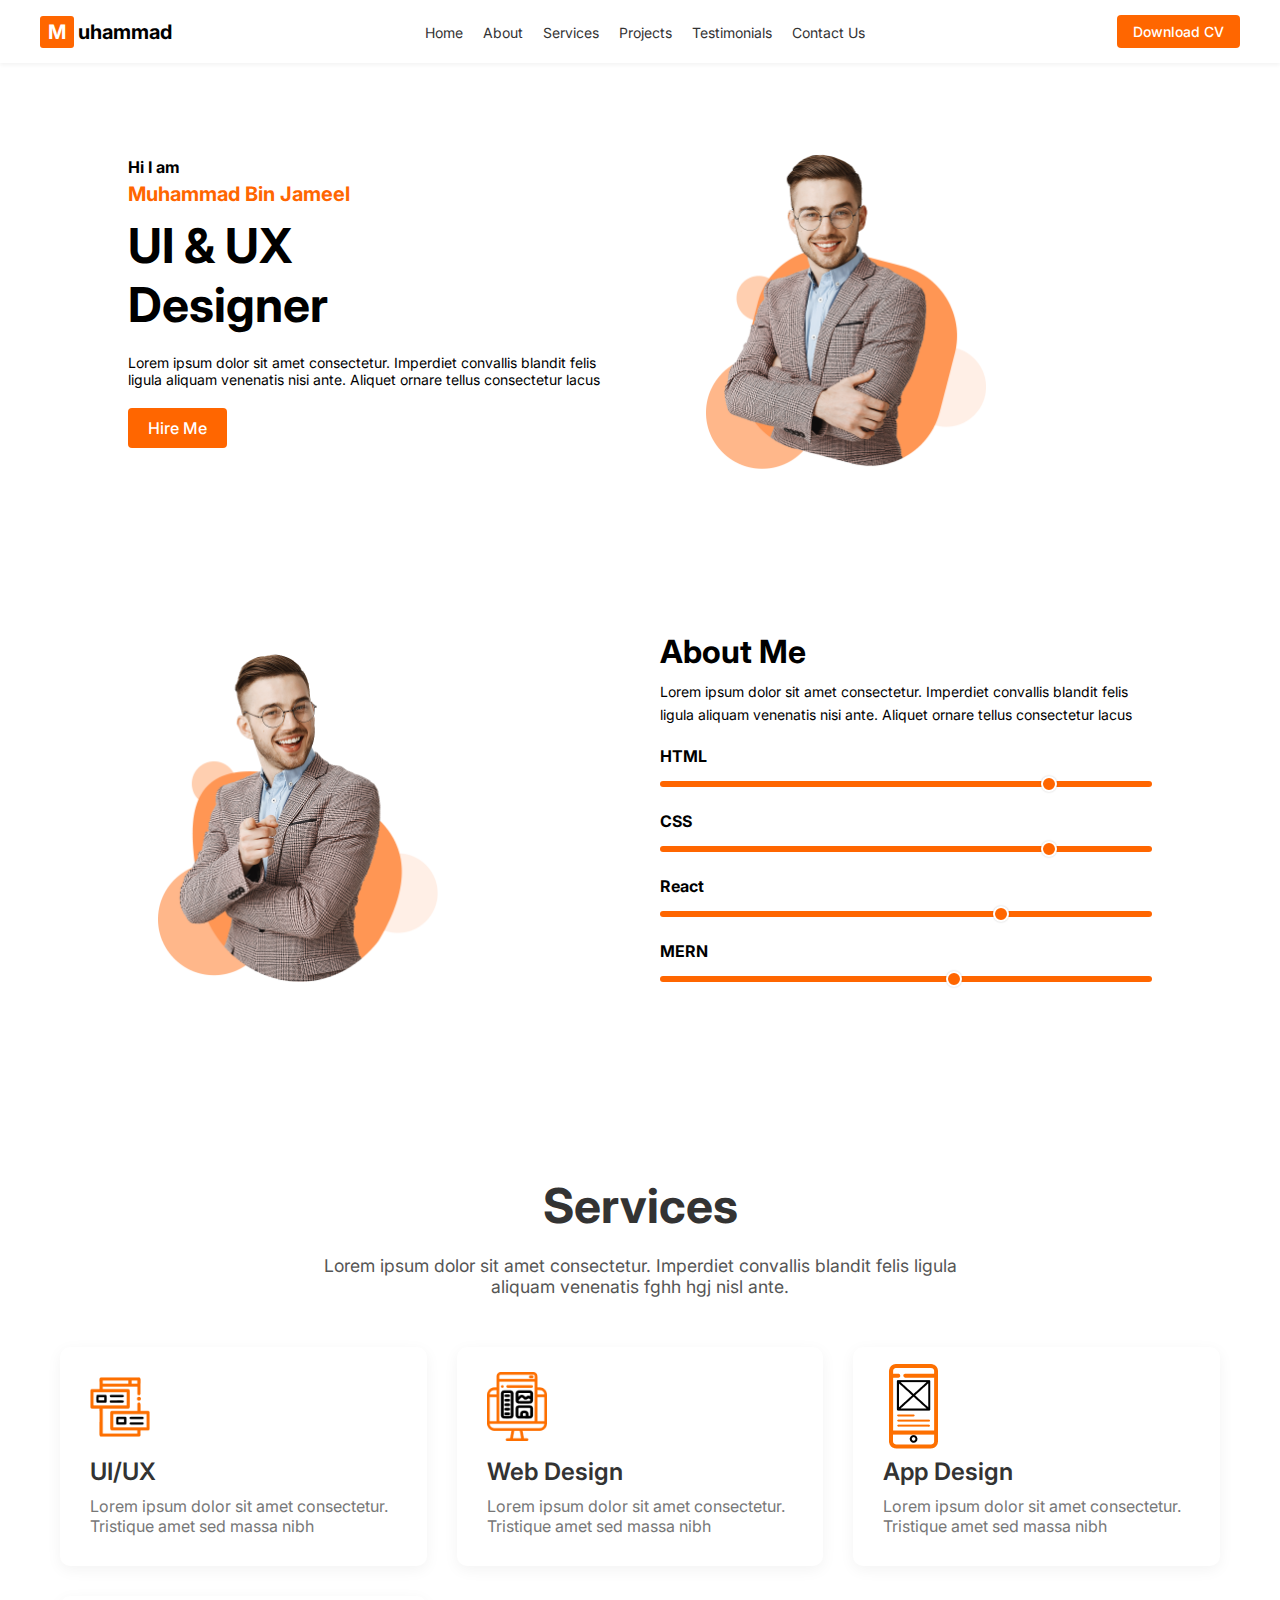
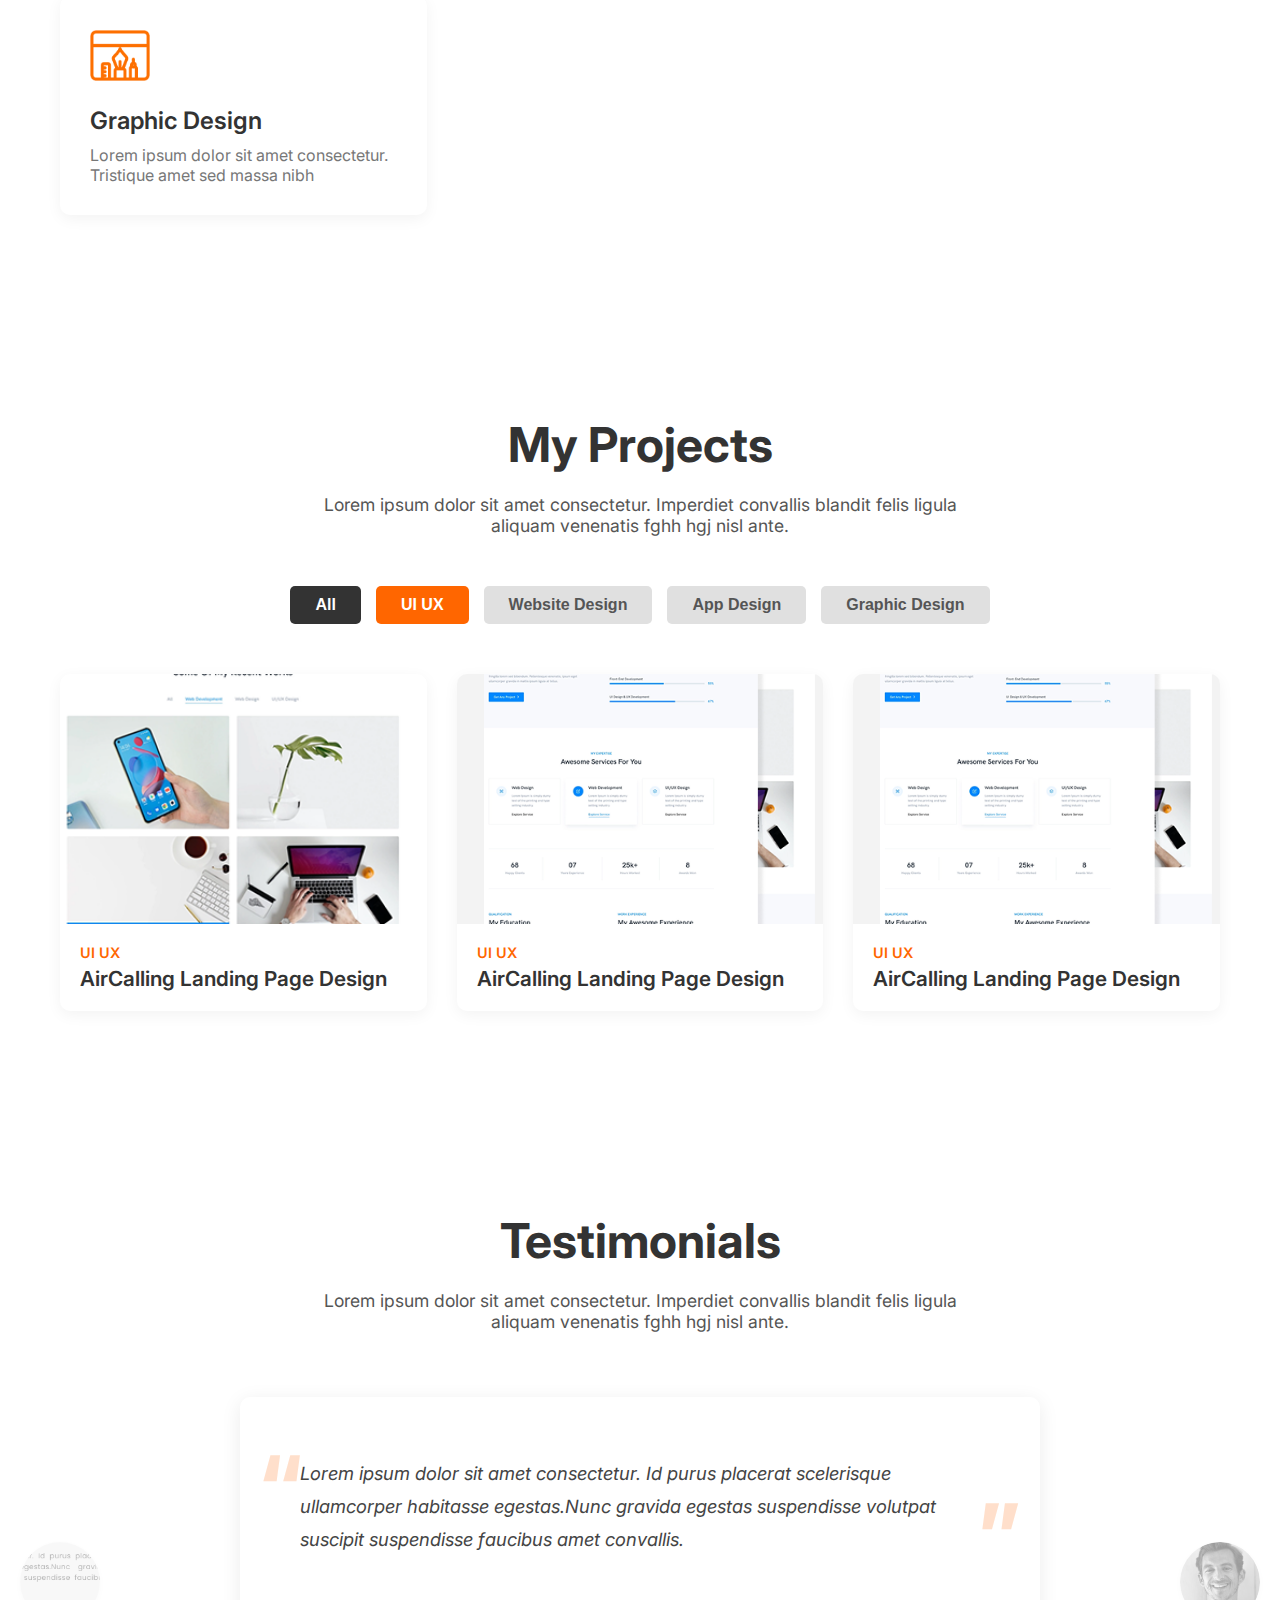
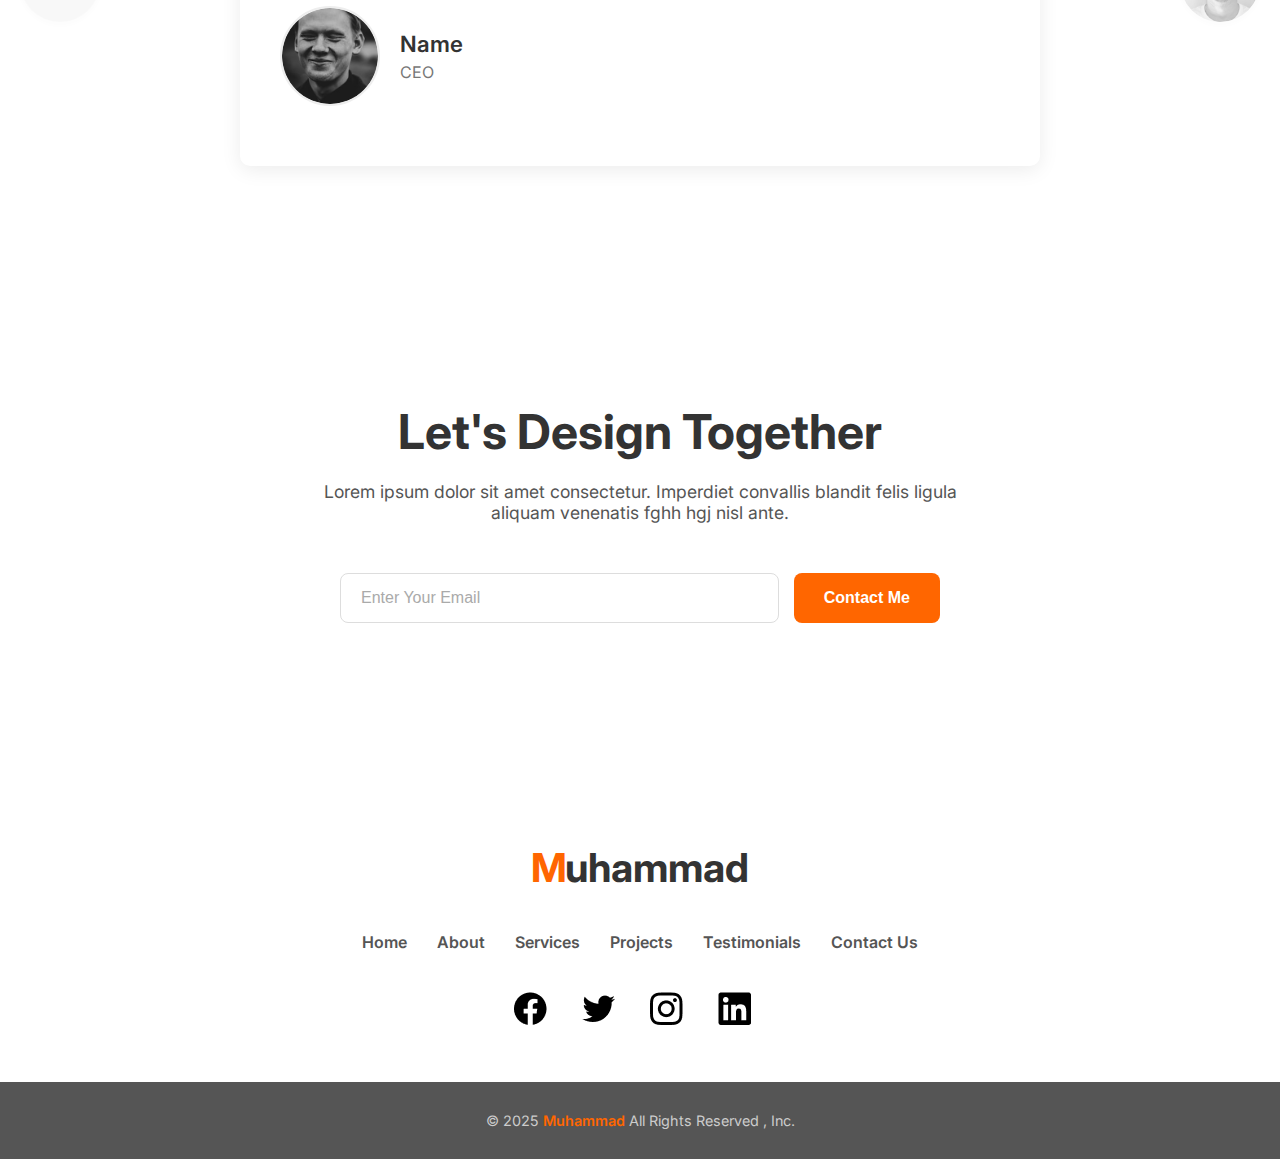
<file: index.html>
<!DOCTYPE html>
<html lang="en">

<head>
    <meta charset="UTF-8">
    <meta name="viewport" content="width=device-width, initial-scale=1.0">
    <link rel="preconnect" href="https://fonts.googleapis.com">
    <link rel="preconnect" href="https://fonts.gstatic.com" crossorigin>
    <link
        href="https://fonts.googleapis.com/css2?family=Inter:ital,opsz,wght@0,14..32,100..900;1,14..32,100..900&display=swap"
        rel="stylesheet">
    <link rel="stylesheet" href="./assets/css/style.css">
    <title>HTML Clone</title>
</head>

<body>
    <!-- Navbar Section -->
    <nav class="navbar">
        <div class="logo">
            <span class="logo-box">M</span><span class="logo-text">uhammad</span>
        </div>
        <ul class="nav-links">
            <li><a href="#">Home</a></li>
            <li><a href="#">About</a></li>
            <li><a href="#">Services</a></li>
            <li><a href="#">Projects</a></li>
            <li><a href="#">Testimonials</a></li>
            <li><a href="#">Contact Us</a></li>
        </ul>
        <a href="#" class="download-btn">Download CV</a>
    </nav>
    <!-- Navbar Section enda-->

    <!-- intro-section  -->
    <section class="intro-section">
        <div class="intro-left">
            <p class="greeting">Hi I am</p>
            <h2 class="name">Muhammad Bin Jameel</h2>
            <h1 class="title"><span>UI & UX</span><br>Designer</h1>
            <p class="description">
                Lorem ipsum dolor sit amet consectetur. Imperdiet convallis blandit felis ligula aliquam venenatis nisi
                ante. Aliquet ornare tellus consectetur lacus
            </p>
            <a href="#" class="hire-btn">Hire Me</a>

        </div>
        <div class="intro-right">
            <div class="img-container">
                <img src="./assets/images/image-1.png" alt="Muhammad Bin Jameel" />
            </div>
            <div class="social-icons">
                <a href="#"><i class="fab fa-facebook"></i></a>
                <a href="./assets/images/twitter.png"><i class="fab fa-twitter"></i></a>
                <a href="./assets/images/instagram.png"><i class="fab fa-instagram"></i></a>
                <a href="./assets/images/linkedin.png"><i class="fab fa-linkedin"></i></a>
            </div>
        </div>
    </section>
    <!-- intro-section  end-->
    <!-- About Me Section  -->
    <section class="about-section">
        <div class="about-left">
            <div class="img-wrapper">
                <img src="./assets/images/image-2.png" alt="Profile Image">
            </div>
        </div>
        <div class="about-right">
            <h2>About Me</h2>
            <p>Lorem ipsum dolor sit amet consectetur. Imperdiet convallis blandit felis ligula aliquam venenatis nisi
                ante. Aliquet ornare tellus consectetur lacus</p>

            <div class="skill">
                <label>HTML</label>
                <input type="range" value="80" disabled />
            </div>

            <div class="skill">
                <label>CSS</label>
                <input type="range" value="80" disabled />
            </div>

            <div class="skill">
                <label>React</label>
                <input type="range" value="70" disabled />
            </div>

            <div class="skill">
                <label>MERN </label>
                <input type="range" value="60" disabled />
            </div>
        </div>
    </section>
    <!-- About Me Section end -->

    <!-- Services Section  -->

    <section class="services-section">
        <div class="container">
            <h2 class="section-title">Services</h2>
            <p class="section-description">
                Lorem ipsum dolor sit amet consectetur. Imperdiet convallis blandit felis ligula
                aliquam venenatis fghh hgj nisl ante.</p>
            <div class="services-grid">
                <div class="service-card">
                    <div class="icon-placeholder">
                        <img src="./assets/images/icon 1.png" alt="UI/UX Icon">
                    </div>
                    <h3 class="service-title">UI/UX</h3>
                    <p class="service-description">
                        Lorem ipsum dolor sit amet consectetur. Tristique amet
                        sed massa nibh</p>
                </div>
                <div class="service-card">
                    <div class="icon-placeholder">
                        <img src="./assets/images/icon 2.png" alt="Web Design Icon">
                    </div>
                    <h3 class="service-title">Web Design</h3>
                    <p class="service-description">
                        Lorem ipsum dolor sit amet consectetur. Tristique amet
                        sed massa nibh</p>
                </div>
                <div class="service-card">
                    <div class="icon-placeholder">
                        <img src="./assets/images/icon 3.png" alt="App Design Icon">
                    </div>
                    <h3 class="service-title">App Design</h3>
                    <p class="service-description">
                        Lorem ipsum dolor sit amet consectetur. Tristique amet
                        sed massa nibh
                    </p>
                </div>

                <div class="service-card">
                    <div class="icon-placeholder">
                        <img src="./assets/images/icon 4.png" alt="Graphic Design Icon">
                    </div>
                    <h3 class="service-title">Graphic Design</h3>
                    <p class="service-description">
                        Lorem ipsum dolor sit amet consectetur. Tristique amet
                        sed massa nibh
                    </p>
                </div>
            </div>
        </div>
    </section>
    <!-- Services Section end -->

    <!-- My Projects Section  -->
    <section class="projects-section">
        <div class="container">
            <h2 class="section-title">My Projects</h2>
            <p class="section-description">
                Lorem ipsum dolor sit amet consectetur. Imperdiet convallis blandit felis ligula
                aliquam venenatis fghh hgj nisl ante.</p>

            <div class="filter-buttons">
                <button class="filter-btn active">All</button>
                <button class="filter-btn orange-active">UI UX</button>
                <button class="filter-btn">Website Design</button>
                <button class="filter-btn">App Design</button>
                <button class="filter-btn">Graphic Design</button>
            </div>

            <div class="projects-grid">
                <div class="project-card">
                    <div class="project-image-wrapper">
                        <img src="./assets/images/4.png" alt="Project Thumbnail" class="project-thumbnail">
                    </div>
                    <div class="project-info">
                        <span class="project-category">UI UX</span>
                        <h3 class="project-name">AirCalling Landing Page Design</h3>
                    </div>
                </div>

                <div class="project-card">
                    <div class="project-image-wrapper">
                        <img src="./assets/images/Card-2.png" alt="Project Thumbnail" class="project-thumbnail">
                    </div>
                    <div class="project-info">
                        <span class="project-category">UI UX</span>
                        <h3 class="project-name">AirCalling Landing Page Design</h3>
                    </div>
                </div>

                <div class="project-card">
                    <div class="project-image-wrapper">
                        <img src="./assets/images/Card-3.png" alt="Project Thumbnail" class="project-thumbnail">
                    </div>
                    <div class="project-info">
                        <span class="project-category">UI UX</span>
                        <h3 class="project-name">AirCalling Landing Page Design</h3>
                    </div>
                </div>

            </div>
        </div>
    </section>
    <!-- My Projects Section end -->

    <!-- Testimonial Section  -->

    <section class="testimonials-section">
        <div class="container">
            <h2 class="section-title">Testimonials</h2>
            <p class="section-description">
                Lorem ipsum dolor sit amet consectetur. Imperdiet convallis blandit felis ligula
                aliquam venenatis fghh hgj nisl ante.
            </p>

            <div class="testimonial-carousel">
                <div class="testimonial-card">
                    <div class="testimonial-content">
                        <div class="quote-icon-top">“</div>
                        <p class="testimonial-text">
                            Lorem ipsum dolor sit amet consectetur. Id purus placerat scelerisque
                            ullamcorper habitasse egestas.Nunc gravida egestas suspendisse volutpat
                            suscipit suspendisse faucibus amet convallis.
                        </p>
                        <div class="quote-icon-bottom">”</div>
                    </div>
                    <div class="author-info">
                        <div class="author-avatar">
                            <img src="./assets/images/Image.png"
                                alt="Author 1 Avatar">
                        </div>
                        <div class="author-details">
                            <p class="author-name">Name</p>
                            <p class="author-title">CEO</p>
                        </div>
                    </div>
                </div>

                <div class="other-avatar prev-avatar">
                    <img src="./assets/images/img-prev.png" alt="Previous Avatar">
                </div>
                <div class="other-avatar next-avatar">
                    <img src="./assets/images/img-next.png" alt="Next Avatar">
                </div>
            </div>
        </div>
    </section>
    <!-- Testimonial Section end -->

    <!-- Contact Us section  -->
    <section class="contact-section">
        <div class="container">
            <h2 class="section-title">Let's Design Together</h2>
            <p class="section-description">
                Lorem ipsum dolor sit amet consectetur. Imperdiet convallis blandit felis ligula
                aliquam venenatis fghh hgj nisl ante.</p>

            <form class="contact-form">
                <input type="email" placeholder="Enter Your Email" class="email-input">
                <button type="submit" class="contact-button">Contact Me</button>
            </form>
        </div>
    </section>
     <!-- Contact Us section  -->

     <!-- Footer Section  -->

    <footer class="main-footer">
        <div class="container">
            <div class="footer-content">
                <div class="footer-logo">
                    <span class="logo-m">M</span>uhammad
                </div>

                <nav class="footer-nav">
                    <ul>
                        <li><a href="#">Home</a></li>
                        <li><a href="#">About</a></li>
                        <li><a href="#">Services</a></li>
                        <li><a href="#">Projects</a></li>
                        <li><a href="#">Testimonials</a></li>
                        <li><a href="#">Contact Us</a></li>
                    </ul>
                </nav>

                <div class="social-icons">
                    <a href="#" aria-label="Facebook"><i class="fab fa-facebook-f">
                        <img src="./assets/images/facebook.png" />
                    </i></a>
                    <a href="#" aria-label="Twitter"><i class="fab fa-twitter">
                        <img src="./assets/images/twitter.png" />
                    </i></a>
                    <a href="#" aria-label="Instagram"><i class="fab fa-instagram">
                        <img src="./assets/images/instagram.png" />
                    </i></a>
                    <a href="#" aria-label="LinkedIn"><i class="fab fa-linkedin-in">
                        <img src="./assets/images/linkedin.png" />
                    </i></a>
                </div>
            </div>
        </div>
        <div class="footer-bottom">
            <p class="copyright">
                © 2025 <span class="copyright-name">Muhammad</span> All Rights Reserved , Inc.
            </p>
        </div>
    </footer>
      <!-- Footer Section end -->
</body>

</html>
</file>
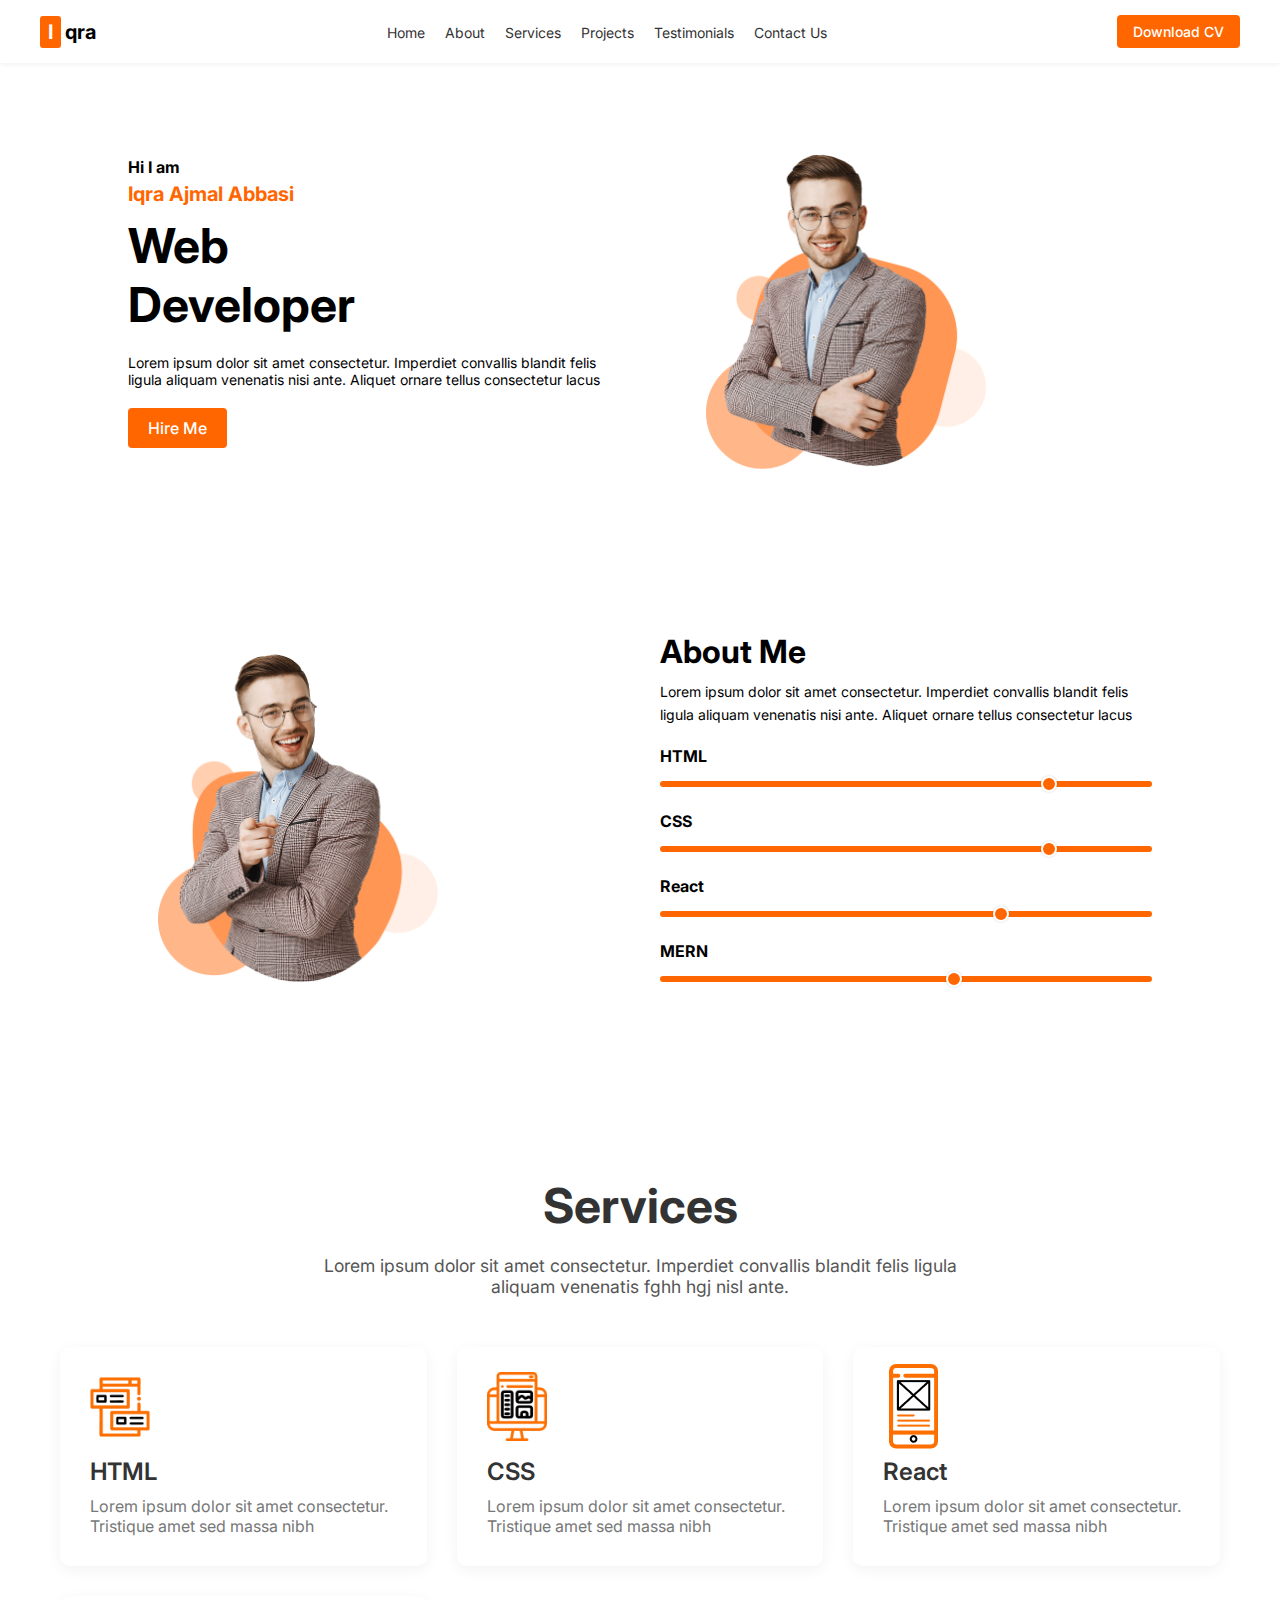
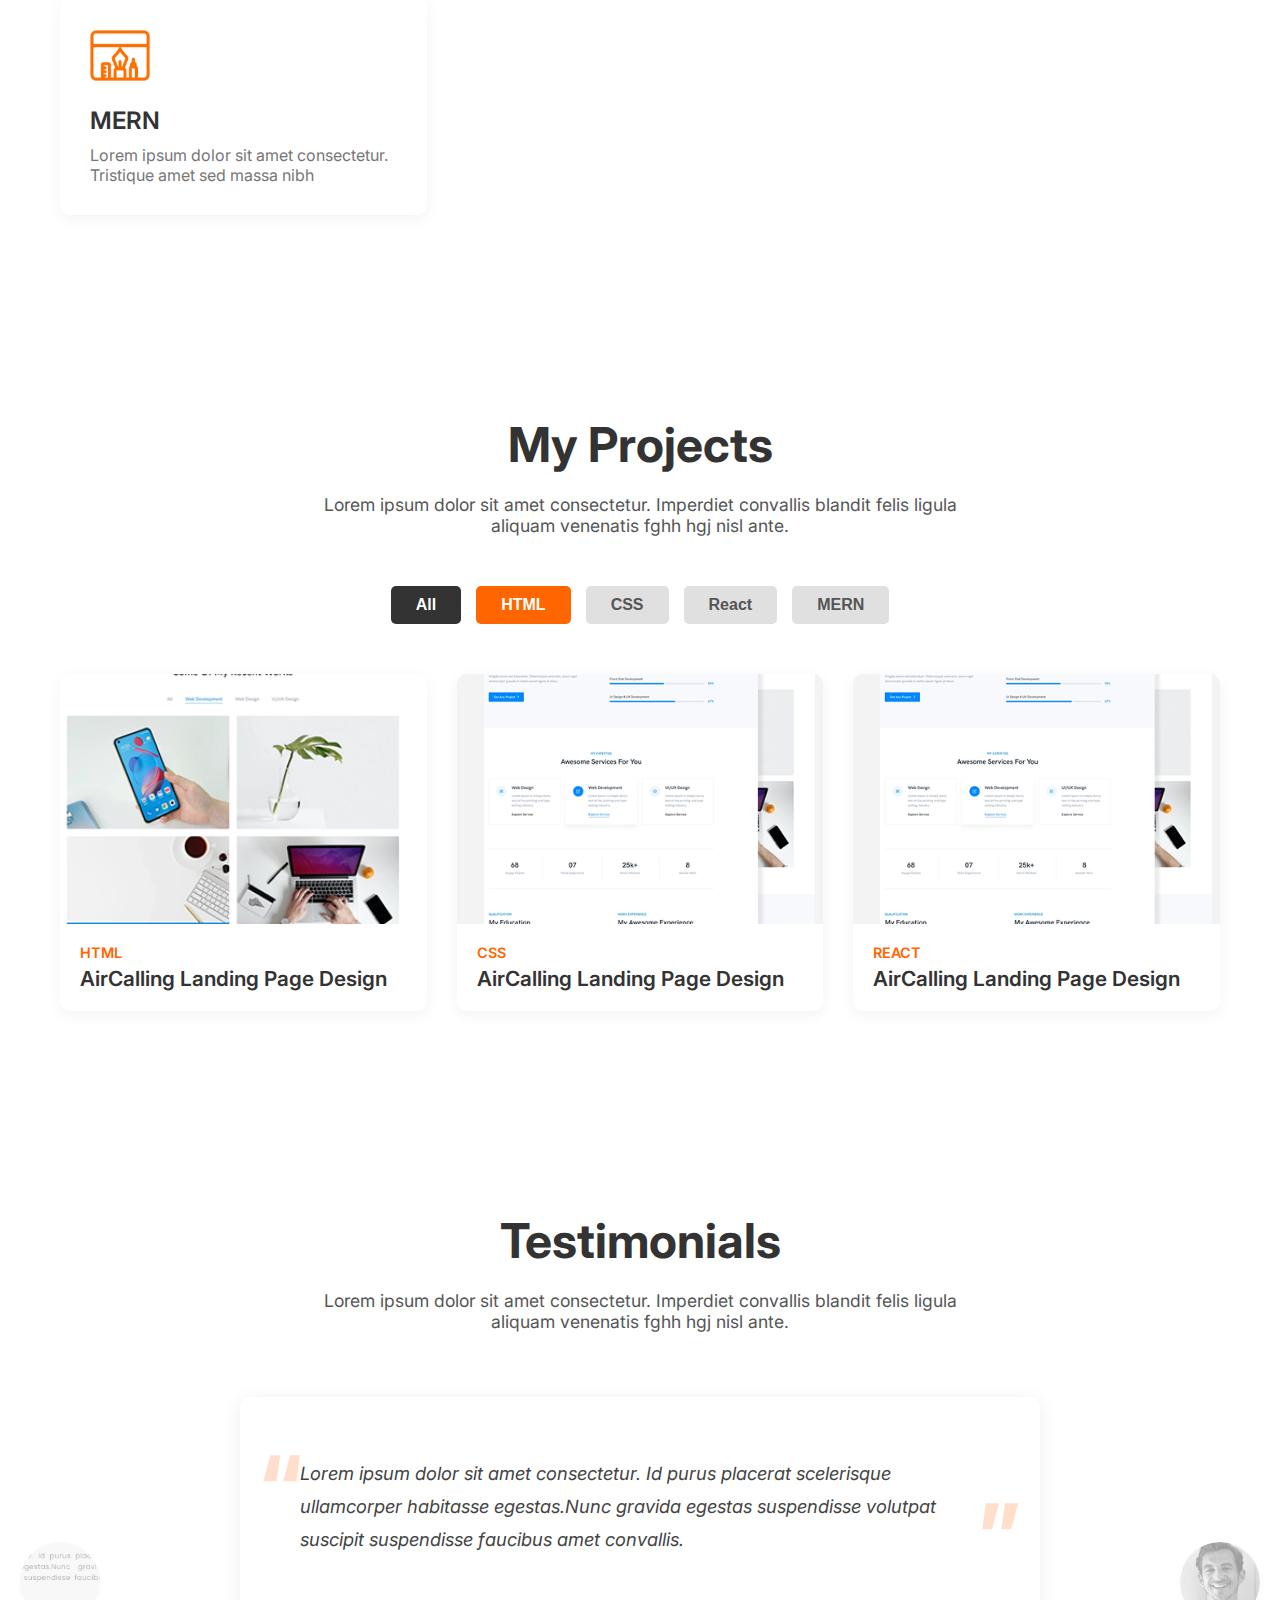
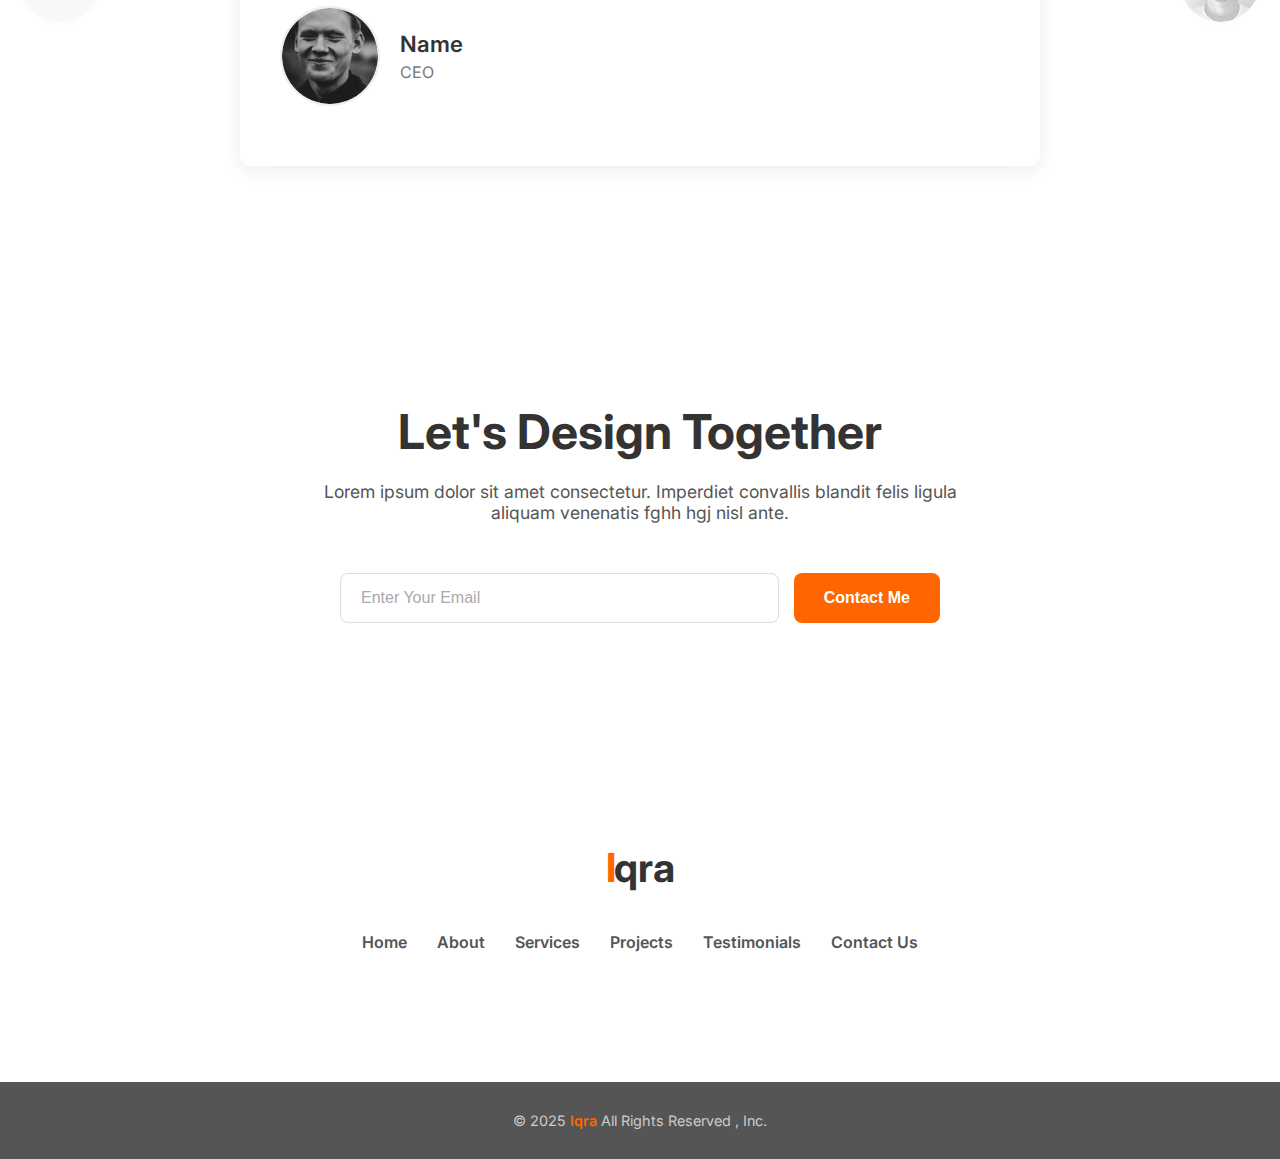
<file: assets/html/index.html>
<!DOCTYPE html>
<html lang="en">

<head>
    <meta charset="UTF-8">
    <meta name="viewport" content="width=device-width, initial-scale=1.0">
    <link rel="preconnect" href="https://fonts.googleapis.com">
    <link rel="preconnect" href="https://fonts.gstatic.com" crossorigin>
    <link
        href="https://fonts.googleapis.com/css2?family=Inter:ital,opsz,wght@0,14..32,100..900;1,14..32,100..900&display=swap"
        rel="stylesheet">
    <link rel="stylesheet" href="../css/style.css">
    <title>HTML Clone</title>
</head>

<body>
    <!-- Navbar Section -->
    <nav class="navbar">
        <div class="logo">
            <span class="logo-box">I</span><span class="logo-text">qra</span>
        </div>
        <ul class="nav-links">
            <li><a href="#">Home</a></li>
            <li><a href="#">About</a></li>
            <li><a href="#">Services</a></li>
            <li><a href="#">Projects</a></li>
            <li><a href="#">Testimonials</a></li>
            <li><a href="#">Contact Us</a></li>
        </ul>
        <a href="#" class="download-btn">Download CV</a>
    </nav>
    <!-- Navbar Section enda-->

    <!-- intro-section  -->
    <section class="intro-section">
        <div class="intro-left">
            <p class="greeting">Hi I am</p>
            <h2 class="name">Iqra Ajmal Abbasi</h2>
            <h1 class="title"><span>Web</span><br>Developer</h1>
            <p class="description">
                Lorem ipsum dolor sit amet consectetur. Imperdiet convallis blandit felis ligula aliquam venenatis nisi
                ante. Aliquet ornare tellus consectetur lacus
            </p>
            <a href="#" class="hire-btn">Hire Me</a>

        </div>
        <div class="intro-right">
            <div class="img-container">
                <img src="../images/image-1.png" alt="Muhammad Bin Jameel" />
            </div>
            <div class="social-icons">
                <a href="../images/Facebook - Negative.png"><i class="fab fa-facebook"></i></a>
                <a href="../images/Twitter - Negative.png"><i class="fab fa-twitter"></i></a>
                <a href="../images/Instagram - Negative.png"><i class="fab fa-instagram"></i></a>
                <a href="../images/LinkedIn - Negative.png"><i class="fab fa-linkedin"></i></a>
            </div>
        </div>
    </section>
    <!-- intro-section  end-->

    <!-- About Me Section  -->
    <section class="about-section">
        <div class="about-left">
            <div class="img-wrapper">
                <img src="../images/image-2.png" alt="Profile Image">
            </div>
        </div>
        <div class="about-right">
            <h2>About Me</h2>
            <p>Lorem ipsum dolor sit amet consectetur. Imperdiet convallis blandit felis ligula aliquam venenatis nisi
                ante. Aliquet ornare tellus consectetur lacus</p>

            <div class="skill">
                <label>HTML</label>
                <input type="range" value="80" disabled />
            </div>

            <div class="skill">
                <label>CSS</label>
                <input type="range" value="80" disabled />
            </div>

            <div class="skill">
                <label>React</label>
                <input type="range" value="70" disabled />
            </div>

            <div class="skill">
                <label>MERN </label>
                <input type="range" value="60" disabled />
            </div>
        </div>
    </section>
    <!-- About Me Section end -->

    <!-- Services Section  -->

    <section class="services-section">
        <div class="container">
            <h2 class="section-title">Services</h2>
            <p class="section-description">
                Lorem ipsum dolor sit amet consectetur. Imperdiet convallis blandit felis ligula
                aliquam venenatis fghh hgj nisl ante.</p>
            <div class="services-grid">
                <div class="service-card">
                    <div class="icon-placeholder">
                        <img src="../images/icon 1.png" alt="UI/UX Icon">
                    </div>
                    <h3 class="service-title">HTML</h3>
                    <p class="service-description">
                        Lorem ipsum dolor sit amet consectetur. Tristique amet
                        sed massa nibh</p>
                </div>
                <div class="service-card">
                    <div class="icon-placeholder">
                        <img src="../images/icon 2.png" alt="Web Design Icon">
                    </div>
                    <h3 class="service-title">CSS</h3>
                    <p class="service-description">
                        Lorem ipsum dolor sit amet consectetur. Tristique amet
                        sed massa nibh</p>
                </div>
                <div class="service-card">
                    <div class="icon-placeholder">
                        <img src="../images/icon 3.png" alt="App Design Icon">
                    </div>
                    <h3 class="service-title">React</h3>
                    <p class="service-description">
                        Lorem ipsum dolor sit amet consectetur. Tristique amet
                        sed massa nibh
                    </p>
                </div>

                <div class="service-card">
                    <div class="icon-placeholder">
                        <img src="../images/icon 4.png" alt="Graphic Design Icon">
                    </div>
                    <h3 class="service-title">MERN</h3>
                    <p class="service-description">
                        Lorem ipsum dolor sit amet consectetur. Tristique amet
                        sed massa nibh
                    </p>
                </div>
            </div>
        </div>
    </section>
    <!-- Services Section end -->

    <!-- My Projects Section  -->
    <section class="projects-section">
        <div class="container">
            <h2 class="section-title">My Projects</h2>
            <p class="section-description">
                Lorem ipsum dolor sit amet consectetur. Imperdiet convallis blandit felis ligula
                aliquam venenatis fghh hgj nisl ante.</p>

            <div class="filter-buttons">
                <button class="filter-btn active">All</button>
                <button class="filter-btn orange-active">HTML</button>
                <button class="filter-btn">CSS</button>
                <button class="filter-btn">React</button>
                <button class="filter-btn">MERN</button>
            </div>

            <div class="projects-grid">
                <div class="project-card">
                    <div class="project-image-wrapper">
                        <img src="../images/4.png" alt="Project Thumbnail" class="project-thumbnail">
                    </div>
                    <div class="project-info">
                        <span class="project-category">HTML</span>
                        <h3 class="project-name">AirCalling Landing Page Design</h3>
                    </div>
                </div>

                <div class="project-card">
                    <div class="project-image-wrapper">
                        <img src="../images/Card-2.png" alt="Project Thumbnail" class="project-thumbnail">
                    </div>
                    <div class="project-info">
                        <span class="project-category">CSS</span>
                        <h3 class="project-name">AirCalling Landing Page Design</h3>
                    </div>
                </div>

                <div class="project-card">
                    <div class="project-image-wrapper">
                        <img src="../images/Card-3.png" alt="Project Thumbnail" class="project-thumbnail">
                    </div>
                    <div class="project-info">
                        <span class="project-category">React</span>
                        <h3 class="project-name">AirCalling Landing Page Design</h3>
                    </div>
                </div>

            </div>
        </div>
    </section>
    <!-- My Projects Section end -->

    <!-- Testimonial Section  -->

    <section class="testimonials-section">
        <div class="container">
            <h2 class="section-title">Testimonials</h2>
            <p class="section-description">
                Lorem ipsum dolor sit amet consectetur. Imperdiet convallis blandit felis ligula
                aliquam venenatis fghh hgj nisl ante.
            </p>

            <div class="testimonial-carousel">
                <div class="testimonial-card">
                    <div class="testimonial-content">
                        <div class="quote-icon-top">“</div>
                        <p class="testimonial-text">
                            Lorem ipsum dolor sit amet consectetur. Id purus placerat scelerisque
                            ullamcorper habitasse egestas.Nunc gravida egestas suspendisse volutpat
                            suscipit suspendisse faucibus amet convallis.
                        </p>
                        <div class="quote-icon-bottom">”</div>
                    </div>
                    <div class="author-info">
                        <div class="author-avatar">
                            <img src="../images/Image.png"
                                alt="Author 1 Avatar">
                        </div>
                        <div class="author-details">
                            <p class="author-name">Name</p>
                            <p class="author-title">CEO</p>
                        </div>
                    </div>
                </div>

                <div class="other-avatar prev-avatar">
                    <img src="../images/img-prev.png" alt="Previous Avatar">
                </div>
                <div class="other-avatar next-avatar">
                    <img src="../images/img-next.png" alt="Next Avatar">
                </div>
            </div>
        </div>
    </section>
    <!-- Testimonial Section end -->

    <!-- Contact Us section  -->
    <section class="contact-section">
        <div class="container">
            <h2 class="section-title">Let's Design Together</h2>
            <p class="section-description">
                Lorem ipsum dolor sit amet consectetur. Imperdiet convallis blandit felis ligula
                aliquam venenatis fghh hgj nisl ante.</p>

            <form class="contact-form">
                <input type="email" placeholder="Enter Your Email" class="email-input">
                <button type="submit" class="contact-button">Contact Me</button>
            </form>
        </div>
    </section>
     <!-- Contact Us section  -->

     <!-- Footer Section  -->

    <footer class="main-footer">
        <div class="container">
            <div class="footer-content">
                <div class="footer-logo">
                    <span class="logo-m">I</span>qra
                </div>

                <nav class="footer-nav">
                    <ul>
                        <li><a href="#">Home</a></li>
                        <li><a href="#">About</a></li>
                        <li><a href="#">Services</a></li>
                        <li><a href="#">Projects</a></li>
                        <li><a href="#">Testimonials</a></li>
                        <li><a href="#">Contact Us</a></li>
                    </ul>
                </nav>

                <div class="social-icons">
                    <a href="../images/Facebook - Negative.png" aria-label="Facebook"><i class="fab fa-facebook-f"></i></a>
                    <a href="../images/Twitter - Negative.png" aria-label="Twitter"><i class="fab fa-twitter"></i></a>
                    <a href="../images/Instagram - Negative.png" aria-label="Instagram"><i class="fab fa-instagram"></i></a>
                    <a href="../images/LinkedIn - Negative.png" aria-label="LinkedIn"><i class="fab fa-linkedin-in"></i></a>
                </div>
            </div>
        </div>
        <div class="footer-bottom">
            <p class="copyright">
                © 2025 <span class="copyright-name">Iqra</span> All Rights Reserved , Inc.
            </p>
        </div>
    </footer>
      <!-- Footer Section end -->
</body>

</html>
</file>
<file: assets/css/style.css>
* {
  margin: 0;
  padding: 0;
  box-sizing: border-box;
}

body {
    font-family: Inter;
}

/* <!-- Navbar Section -->  */
.navbar {
  display: flex;
  align-items: center;
  justify-content: space-between;
  padding: 15px 40px;
  background-color: #fff;
  box-shadow: 0 2px 4px rgba(0,0,0,0.05);
  flex-wrap: wrap;
}

.logo {
  display: flex;
  align-items: center;
}

.logo-box {
  background-color: #ff6600;
  color: white;
  font-weight: bold;
  font-size: 20px;
  padding: 4px 8px;
  border-radius: 3px;
  margin-right: 4px;
}

.logo-text {
  font-size: 20px;
  font-weight: bold;
}

.nav-links {
  list-style: none;
  display: flex;
  gap: 20px;
}

.nav-links li a {
  text-decoration: none;
  color: #333;
  font-size: 14px;
  transition: color 0.3s;
}

.nav-links li a:hover {
  color: #ff6600;
}
.download-btn {
  background-color: #ff6600;
  color: white;
  padding: 8px 16px;
  text-decoration: none;
  border-radius: 4px;
  font-size: 14px;
  font-weight: 500;
  transition: background-color 0.3s;
}

.download-btn:hover {
  background-color: #ff6600;
}

/* 📱 MEDIA QUERIES SECTION */

@media (max-width: 768px) {
  .navbar {
    flex-direction: column;
    align-items: flex-start;
    padding: 15px 20px;
  }

  .nav-links {
    flex-direction: column;
    width: 100%;
    margin: 10px 0;
    gap: 10px;
  }

  .nav-links li a {
    font-size: 16px;
    padding: 8px 0;
    display: block;
  }

  .download-btn {
    align-self: stretch;
    text-align: center;
    width: 100%;
    margin-top: 10px;
    font-size: 16px;
  }
}
/* <!-- Navbar Section ends-->  */

 /* Intro-section */
.intro-section {
  display: flex;
  align-items: center;
  justify-content: space-between;
  padding: 60px 10%;
  gap: 40px;
  flex-wrap: wrap;
}

.intro-left {
  flex: 1;
  min-width: 280px;
}

.greeting {
  font-weight: bold;
  color: #000;
  margin-bottom: 5px;
}

.name {
  color: #ff6600;
  font-size: 20px;
  margin-bottom: 10px;
}

.title {
  font-size: 48px;
  font-weight: bold;
  margin-bottom: 20px;
}

.title span {
  display: inline-block;
  font-size: 48px;
}

.description {
  max-width: 500px;
  font-size: 14px;
  margin-bottom: 20px;
}

.hire-btn {
  display: inline-block;
  background-color: #ff6600;
  color: #fff;
  padding: 10px 20px;
  border-radius: 4px;
  text-decoration: none;
  font-weight: 500;
  margin-bottom: 20px;
}

.social-icons a {
  color: #333;
  font-size: 18px;
  margin-right: 15px;
  transition: color 0.3s;
  height: 10px;
}

.social-icons a:hover {
  color: #ff6600;
}

.intro-right {
  flex: 1;
  display: flex;
  justify-content: center;
  align-items: center;
  min-width: 280px;
}

.img-container {
  position: relative;
  
  padding: 30px;
  border-radius: 20% 80% 60% 40%;
}

.img-container img {
  max-width: 280px;
  width: 100%;
  height: auto;
  border-radius: 10px;
}

/*  MEDIA QUERIES */

@media (max-width: 900px) {
  .intro-section {
    flex-direction: column-reverse;
    text-align: center;
    padding: 40px 20px;
  }

  .intro-left, .intro-right {
    width: 100%;
  }

  .title, .title span {
    font-size: 36px;
  }

  .hire-btn {
    margin: 15px auto;
  }

  .social-icons {
    justify-content: center;
  }

  .img-container {
    padding: 20px;
  }

  .img-container img {
    max-width: 220px;
  }
}
 /* Intro-section ends*/

 /* About Me Section  */
.about-section {
  display: flex;
  justify-content: space-between;
  align-items: center;
  padding: 60px 10%;
  gap: 40px;
  flex-wrap: wrap;
}

.about-left,
.about-right {
  flex: 1;
  min-width: 280px;
}

.img-wrapper {
  padding: 30px;
  border-radius: 20% 60% 60% 40%;
  display: inline-block;
}

.img-wrapper img {
  max-width: 280px;
  width: 100%;
  height: auto;
  border-radius: 10px;
}

.about-right h2 {
  font-size: 32px;
  margin-bottom: 10px;
}

.about-right p {
  font-size: 14px;
  line-height: 1.6;
  margin-bottom: 20px;
}

.skill {
  margin-bottom: 20px;
}

.skill label {
  display: block;
  font-weight: bold;
  margin-bottom: 5px;
}

.skill input[type="range"] {
  -webkit-appearance: none;
  width: 100%;
  height: 6px;
  background: #EDECEC;
  border-radius: 5px;
  outline: none;
  position: relative;
}

.skill input[type="range"]::-webkit-slider-thumb {
  -webkit-appearance: none;
  height: 16px;
  width: 16px;
  border-radius: 50%;
  background: #ff6600;
  cursor: pointer;
  margin-top: -5px;
  border: 2px solid white;
  box-shadow: 0 0 2px #0003;
}

.skill input[type="range"]::-webkit-slider-runnable-track {
  height: 6px;
  background: linear-gradient(to right, #ff6600 var(--val, 100%), #e0e0e0 var(--val, 100%));
  border-radius: 5px;
}

/* Optional: Animate range bar using JS or use fixed values for visual */
.skill input[type="range"] {
  background: linear-gradient(to right, #ff6600 calc(var(--val, 100%) * 1%), #e0e0e0 calc(var(--val, 100%) * 1%));
}

/*  Media Queries */

@media (max-width: 900px) {
  .about-section {
    flex-direction: column;
    text-align: center;
    padding: 40px 20px;
  }

  .img-wrapper {
    margin-bottom: 20px;
  }

  .about-right {
    width: 100%;
  }
}
  /* About Me Section  */

/* Services Section  */
.container {
    max-width: 1200px;
    margin: 0 auto;
    padding: 20px;
}

/* Services Section Styling */
.services-section {
    padding: 80px 0;
    text-align: center;
}

.section-title {
    font-size: 3em; /* Adjust as needed */
    color: #333;
    margin-bottom: 20px;
    font-weight: 700;
}

.section-description {
    font-size: 1.1em;
    color: #555;
    max-width: 700px;
    margin: 0 auto 60px auto;
}

.services-grid {
    display: grid;
    grid-template-columns: repeat(auto-fit, minmax(280px, 1fr));
    gap: 30px;
    justify-content: center;
}

.service-card {
    background-color: #fff;
    padding: 30px;
    border-radius: 10px;
    box-shadow: 0 4px 15px rgba(0, 0, 0, 0.05);
    text-align: left; /* Align content to the left within the card */
    display: flex;
    flex-direction: column;
    align-items: flex-start; /* Align items to the start (left) */
    transition: transform 0.3s ease;
}

.service-card:hover {
    transform: translateY(-5px);
}

.icon-placeholder {
    width: 60px; /* Adjust size of icon container */
    height: 60px; /* Adjust size of icon container */
    margin-bottom: 20px;
    display: flex;
    justify-content: center;
    align-items: center;
    /* The image in the example is an outline icon with orange color.
       You would typically use an SVG or an icon font here.
       For demonstration, I'm using a placeholder image with a similar color. */
}

.icon-placeholder img {
    max-width: 100%;
    height: auto;
    display: block;
}

.service-title {
    font-size: 1.5em;
    color: #333;
    margin-bottom: 10px;
    font-weight: 600;
}

.service-description {
    font-size: 1em;
    color: #777;
}

/* Media Queries for Responsiveness */

/* Tablets and larger phones (e.g., landscape orientation) */
@media (max-width: 992px) {
    .section-title {
        font-size: 2.5em;
    }

    .section-description {
        font-size: 1em;
        margin-bottom: 40px;
    }

    .services-grid {
        grid-template-columns: repeat(auto-fit, minmax(250px, 1fr));
        gap: 25px;
    }

    .service-card {
        padding: 25px;
    }

    .icon-placeholder {
        width: 50px;
        height: 50px;
        margin-bottom: 15px;
    }

    .service-title {
        font-size: 1.3em;
    }

    .service-description {
        font-size: 0.95em;
    }
}

/* Smaller tablets and large mobile devices */
@media (max-width: 768px) {
    .services-section {
        padding: 60px 0;
    }

    .section-title {
        font-size: 2em;
    }

    .section-description {
        font-size: 0.95em;
        margin-bottom: 30px;
        padding: 0 15px; /* Add some horizontal padding for smaller screens */
    }

    .services-grid {
        grid-template-columns: 1fr; /* Stack cards vertically */
        gap: 20px;
        max-width: 400px; /* Constrain width for single column layout */
        margin: 0 auto; /* Center the single column */
    }

    .service-card {
        padding: 20px;
    }

    .icon-placeholder {
        width: 45px;
        height: 45px;
        margin-bottom: 10px;
    }

    .service-title {
        font-size: 1.2em;
    }

    .service-description {
        font-size: 0.9em;
    }
}

/* Mobile devices */
@media (max-width: 480px) {
    .services-section {
        padding: 40px 0;
    }

    .section-title {
        font-size: 1.8em;
    }

    .section-description {
        font-size: 0.9em;
        margin-bottom: 25px;
        padding: 0 10px;
    }

    .service-card {
        padding: 15px;
    }

    .icon-placeholder {
        width: 40px;
        height: 40px;
        margin-bottom: 8px;
    }

    .service-title {
        font-size: 1.1em;
    }

    .service-description {
        font-size: 0.85em;
    }
}

/* Services Section end  */

/* My Projects Section  */

.container {
    max-width: 1200px;
    margin: 0 auto;
    padding: 20px;
}

/* Projects Section Styling */
.projects-section {
    padding: 80px 0;
    text-align: center;
}

.section-title {
    font-size: 3em; /* Adjust as needed */
    color: #333;
    margin-bottom: 20px;
    font-weight: 700;
}

.section-description {
    font-size: 1.1em;
    color: #555;
    max-width: 700px;
    margin: 0 auto 60px auto;
}

/* Filter Buttons */
.filter-buttons {
    margin-bottom: 50px;
    display: flex;
    flex-wrap: wrap; /* Allow buttons to wrap */
    justify-content: center;
    gap: 15px; /* Space between buttons */
}

.filter-btn {
    background-color: #e0e0e0;
    color: #555;
    border: none;
    padding: 10px 25px;
    border-radius: 5px;
    font-size: 1em;
    cursor: pointer;
    transition: background-color 0.3s ease, color 0.3s ease;
    font-weight: 600;
}

.filter-btn:hover {
    background-color: #d0d0d0;
}

.filter-btn.active {
    background-color: #333; /* Default active background */
    color: #fff;
}

.filter-btn.orange-active { /* Specific style for "UI UX" as in the image */
    background-color: #ff6600; /* Tangerine/Orange color */
    color: #fff;
}

/* Projects Grid */
.projects-grid {
    display: grid;
    grid-template-columns: repeat(auto-fit, minmax(320px, 1fr)); /* Adjusted for image proportions */
    gap: 30px;
    justify-content: center;
}

.project-card {
    background-color: #fff;
    border-radius: 10px;
    box-shadow: 0 4px 15px rgba(0, 0, 0, 0.05);
    overflow: hidden; /* Ensures image corners are rounded */
    text-align: left;
    transition: transform 0.3s ease;
}

.project-card:hover {
    transform: translateY(-5px);
}

.project-image-wrapper {
    width: 100%;
    height: 250px; /* Fixed height for image, adjust as needed */
    overflow: hidden;
    display: flex;
    justify-content: center;
    align-items: center;
}

.project-thumbnail {
    width: 100%;
    height: 100%;
    object-fit: cover; /* Ensures the image covers the area without distortion */
    display: block;
}

.project-info {
    padding: 20px;
}

.project-category {
    display: block;
    font-size: 0.9em;
    color: #ff6600; /* Orange color for category */
    margin-bottom: 5px;
    font-weight: 600;
    text-transform: uppercase;
}

.project-name {
    font-size: 1.3em;
    color: #333;
    font-weight: 600;
}

/* Media Queries for Responsiveness */

/* Tablets and larger phones (e.g., landscape orientation) */
@media (max-width: 992px) {
    .section-title {
        font-size: 2.5em;
    }

    .section-description {
        font-size: 1em;
        margin-bottom: 40px;
    }

    .filter-buttons {
        gap: 10px;
        margin-bottom: 40px;
    }

    .filter-btn {
        padding: 8px 20px;
        font-size: 0.95em;
    }

    .projects-grid {
        grid-template-columns: repeat(auto-fit, minmax(280px, 1fr));
        gap: 25px;
    }

    .project-image-wrapper {
        height: 220px;
    }

    .project-info {
        padding: 15px;
    }

    .project-category {
        font-size: 0.85em;
    }

    .project-name {
        font-size: 1.2em;
    }
}

/* Smaller tablets and large mobile devices */
@media (max-width: 768px) {
    .projects-section {
        padding: 60px 0;
    }

    .section-title {
        font-size: 2em;
    }

    .section-description {
        font-size: 0.95em;
        margin-bottom: 30px;
        padding: 0 15px;
    }

    .filter-buttons {
        flex-direction: column; /* Stack buttons vertically */
        align-items: center;
        margin-bottom: 30px;
    }

    .filter-btn {
        width: 80%; /* Make buttons take more width when stacked */
        max-width: 200px; /* Limit max width */
    }

    .projects-grid {
        grid-template-columns: 1fr; /* Stack cards vertically */
        gap: 20px;
        max-width: 400px; /* Constrain width for single column layout */
        margin: 0 auto; /* Center the single column */
    }

    .project-image-wrapper {
        height: 200px;
    }

    .project-info {
        padding: 15px;
    }
}

/* Mobile devices */
@media (max-width: 480px) {
    .projects-section {
        padding: 40px 0;
    }

    .section-title {
        font-size: 1.8em;
    }

    .section-description {
        font-size: 0.9em;
        margin-bottom: 25px;
        padding: 0 10px;
    }

    .filter-buttons {
        gap: 8px;
        margin-bottom: 25px;
    }

    .filter-btn {
        padding: 6px 15px;
        font-size: 0.85em;
        width: 90%;
        max-width: 180px;
    }

    .project-card {
        margin: 0 10px; /* Add some side margin for very small screens */
    }

    .project-image-wrapper {
        height: 180px;
    }

    .project-info {
        padding: 10px;
    }

    .project-category {
        font-size: 0.8em;
    }

    .project-name {
        font-size: 1.1em;
    }
}

/* My Projects Section end */

/* Testimonial Section */
.container {
    max-width: 1200px;
    margin: 0 auto;
    padding: 20px;
}

/* Testimonials Section Styling */
.testimonials-section {
    padding: 80px 0;
    text-align: center;
}

.section-title {
    font-size: 3em; /* Adjust as needed */
    color: #333;
    margin-bottom: 20px;
    font-weight: 700;
}

.section-description {
    font-size: 1.1em;
    color: #555;
    max-width: 700px;
    margin: 0 auto 60px auto;
}

/* Testimonial Carousel/Container */
.testimonial-carousel {
    display: flex;
    justify-content: center;
    align-items: center;
    position: relative; /* For positioning prev/next avatars */
    padding: 0 50px; /* Space for partially visible avatars */
    min-height: 400px; /* Give some height to the container */
}

.testimonial-card {
    background-color: #fff;
    border-radius: 10px;
    box-shadow: 0 4px 20px rgba(0, 0, 0, 0.08); /* Stronger shadow as in image */
    padding: 60px 40px; /* Increased padding */
    max-width: 800px; /* Max width for the main card */
    width: 100%;
    position: relative;
    z-index: 10; /* Ensure it's above other avatars */
    display: flex;
    flex-direction: column;
    align-items: center; /* Center content horizontally */
    text-align: left; /* Align text within card to left */
}

.testimonial-content {
    margin-bottom: 30px;
    position: relative;
}

.quote-icon-top,
.quote-icon-bottom {
    font-size: 5em; /* Large quote icon */
    color: #ff6600; /* Tangerine/Orange color */
    position: absolute;
    line-height: 1; /* Adjust line height for better positioning */
    font-weight: 700;
}

.quote-icon-top {
    top: -15px; /* Adjust as needed */
    left: -20px; /* Adjust as needed */
    opacity: 0.2; /* Faded appearance */
    font-size: 6em; /* Even larger for subtle background */
}

.quote-icon-bottom {
    bottom: -30px; /* Adjust as needed */
    right: -20px; /* Adjust as needed */
    opacity: 0.2; /* Faded appearance */
    font-size: 6em; /* Even larger for subtle background */
}

.testimonial-text {
    font-size: 1.15em; /* Slightly larger text */
    color: #444;
    line-height: 1.8;
    margin: 0 20px; /* Give space for quote icons */
    font-style: italic; /* Looks slightly italicized in the image */
}

.author-info {
    display: flex;
    align-items: center;
    margin-top: 20px; /* Space between text and author info */
    width: 100%;
    justify-content: flex-start; /* Align author info to the left */
}

.author-avatar {
    width: 100px; /* Size of the main avatar */
    height: 100px;
    border-radius: 50%;
    overflow: hidden;
    margin-right: 20px;
    border: 2px solid #eee; /* Subtle border */
    flex-shrink: 0; /* Prevent shrinking */
}

.author-avatar img {
    width: 100%;
    height: 100%;
    object-fit: cover;
    display: block;
}

.author-details {
    text-align: left;
}

.author-name {
    font-size: 1.4em;
    color: #333;
    font-weight: 600;
    margin-bottom: 5px;
}

.author-title {
    font-size: 1em;
    color: #777;
}

/* Other Avatars (Partially visible prev/next) */
.other-avatar {
    width: 80px; /* Smaller size for other avatars */
    height: 80px;
    border-radius: 50%;
    background-color: #f0f0f0; /* Default background if no image */
    position: absolute;
    opacity: 0.4; /* Faded */
    cursor: pointer;
    transition: all 0.3s ease;
    box-shadow: 0 2px 10px rgba(0, 0, 0, 0.05);
    display: flex;
    justify-content: center;
    align-items: center;
    overflow: hidden;
}

.other-avatar img {
    width: 100%;
    height: 100%;
    object-fit: cover;
    filter: grayscale(100%); /* Make them grayscale as in the image */
    transition: filter 0.3s ease;
}

.other-avatar:hover {
    opacity: 0.7;
    transform: scale(1.05);
}

.other-avatar:hover img {
    filter: grayscale(0%); /* Colorize on hover */
}

.prev-avatar {
    left: 0;
    transform: translateX(-50%); /* Halfway off screen */
}

.next-avatar {
    right: 0;
    transform: translateX(50%); /* Halfway off screen */
}


/* Media Queries for Responsiveness */

/* Tablets and larger phones (e.g., landscape orientation) */
@media (max-width: 992px) {
    .section-title {
        font-size: 2.5em;
    }

    .section-description {
        font-size: 1em;
        margin-bottom: 40px;
    }

    .testimonial-carousel {
        padding: 0 30px; /* Less space for avatars */
        min-height: 350px;
    }

    .testimonial-card {
        padding: 50px 30px;
    }

    .testimonial-text {
        font-size: 1.05em;
        margin: 0 15px;
    }

    .quote-icon-top,
    .quote-icon-bottom {
        font-size: 5em;
    }

    .author-avatar {
        width: 80px;
        height: 80px;
        margin-right: 15px;
    }

    .author-name {
        font-size: 1.2em;
    }

    .author-title {
        font-size: 0.95em;
    }

    .other-avatar {
        width: 60px;
        height: 60px;
    }
}

/* Smaller tablets and large mobile devices */
@media (max-width: 768px) {
    .testimonials-section {
        padding: 60px 0;
    }

    .section-title {
        font-size: 2em;
    }

    .section-description {
        font-size: 0.95em;
        margin-bottom: 30px;
        padding: 0 15px;
    }

    .testimonial-carousel {
        padding: 0 10px; /* Even less space, or remove if avatars become fully hidden */
        min-height: auto; /* Allow height to adjust */
    }

    .testimonial-card {
        padding: 40px 25px;
        max-width: 90%; /* Take more width */
    }

    .testimonial-content {
        margin-bottom: 20px;
    }

    .testimonial-text {
        font-size: 1em;
        margin: 0; /* Remove horizontal margin */
    }

    .quote-icon-top,
    .quote-icon-bottom {
        font-size: 4em;
        top: -10px;
        left: -10px;
        right: -10px;
        bottom: -20px;
    }

    .author-info {
        flex-direction: column; /* Stack avatar and details */
        text-align: center;
        align-items: center;
    }

    .author-avatar {
        margin-right: 0;
        margin-bottom: 15px;
    }

    /* Hide other avatars completely on smaller screens for simplicity */
    .other-avatar {
        display: none;
    }
}

/* Mobile devices */
@media (max-width: 480px) {
    .testimonials-section {
        padding: 40px 0;
    }

    .section-title {
        font-size: 1.8em;
    }

    .section-description {
        font-size: 0.9em;
        margin-bottom: 25px;
        padding: 0 10px;
    }

    .testimonial-card {
        padding: 30px 15px;
    }

    .testimonial-text {
        font-size: 0.9em;
    }

    .author-avatar {
        width: 70px;
        height: 70px;
    }

    .author-name {
        font-size: 1.1em;
    }

    .author-title {
        font-size: 0.85em;
    }
}

/* Testimonial Section end*/

/* Contact Us section  */
.container {
    max-width: 1200px;
    margin: 0 auto;
    padding: 20px;
}

/* Contact Section Styling */
.contact-section {
    padding: 100px 0; /* More vertical padding for this section */
    text-align: center;
}

.section-title {
    font-size: 3em; /* Adjust as needed */
    color: #333;
    margin-bottom: 20px;
    font-weight: 700;
}

.section-description {
    font-size: 1.1em;
    color: #555;
    max-width: 700px;
    margin: 0 auto 50px auto; /* Space below description */
}

/* Contact Form Styling */
.contact-form {
    display: flex;
    justify-content: center;
    gap: 15px; /* Space between input and button */
    max-width: 600px; /* Limit the width of the form elements */
    margin: 0 auto; /* Center the form */
}

.email-input {
    flex-grow: 1; /* Allow input to take available space */
    padding: 15px 20px;
    border: 1px solid #ddd;
    border-radius: 8px; /* Slightly rounded corners */
    font-size: 1em;
    color: #333;
    outline: none; /* Remove default focus outline */
    transition: border-color 0.3s ease, box-shadow 0.3s ease;
}

.email-input::placeholder {
    color: #aaa;
}

.email-input:focus {
    border-color: #ff6600; /* Orange border on focus */
    box-shadow: 0 0 0 3px rgba(255, 127, 80, 0.2); /* Subtle orange glow */
}

.contact-button {
    background-color: #ff6600; /* Tangerine/Orange color */
    color: #fff;
    border: none;
    padding: 15px 30px;
    border-radius: 8px;
    font-size: 1em;
    font-weight: 600;
    cursor: pointer;
    transition: background-color 0.3s ease, transform 0.2s ease;
    flex-shrink: 0; /* Prevent button from shrinking */
}

.contact-button:hover {
    background-color: #ff6600; /* Slightly darker orange on hover */
    transform: translateY(-2px);
}

.contact-button:active {
    transform: translateY(0);
}

/* Media Queries for Responsiveness */

/* Tablets and larger phones (e.g., landscape orientation) */
@media (max-width: 992px) {
    .section-title {
        font-size: 2.5em;
    }

    .section-description {
        font-size: 1em;
        margin-bottom: 40px;
    }

    .contact-form {
        max-width: 500px;
        gap: 10px;
    }

    .email-input,
    .contact-button {
        padding: 12px 18px;
        font-size: 0.95em;
    }
}

/* Smaller tablets and large mobile devices */
@media (max-width: 768px) {
    .contact-section {
        padding: 80px 0;
    }

    .section-title {
        font-size: 2em;
    }

    .section-description {
        font-size: 0.95em;
        margin-bottom: 30px;
        padding: 0 15px; /* Add some horizontal padding */
    }

    .contact-form {
        flex-direction: column; /* Stack input and button vertically */
        align-items: center; /* Center them when stacked */
        max-width: 350px; /* Constrain width for stacked layout */
        gap: 15px; /* Space between stacked elements */
    }

    .email-input {
        width: 100%; /* Full width when stacked */
        max-width: 350px; /* Ensure it doesn't get too wide */
    }

    .contact-button {
        width: 100%; /* Full width when stacked */
        max-width: 350px; /* Ensure it doesn't get too wide */
    }
}

/* Mobile devices */
@media (max-width: 480px) {
    .contact-section {
        padding: 60px 0;
    }

    .section-title {
        font-size: 1.8em;
    }

    .section-description {
        font-size: 0.9em;
        margin-bottom: 25px;
        padding: 0 10px;
    }

    .contact-form {
        gap: 10px;
        max-width: 300px;
    }

    .email-input,
    .contact-button {
        padding: 10px 15px;
        font-size: 0.9em;
    }
}

/* Contact Us section  */

/* Footer Section  */
.container {
    max-width: 1200px;
    margin: 0 auto;
    padding: 20px;
}

/* Main Footer Styling */
.main-footer {
    background-color: #ffffff; /* White background for the main footer area */
    padding: 80px 0 0; /* Padding for the top part, no padding at bottom of this section */
    text-align: center;
}

.footer-content {
    display: flex;
    flex-direction: column; /* Stack elements initially */
    align-items: center; /* Center horizontally */
    gap: 40px; /* Space between logo, nav, and social icons */
    margin-bottom: 60px; /* Space before the copyright section */
}

/* Footer Logo */
.footer-logo {
    font-size: 2.5em; /* Adjust as needed */
    font-weight: 700;
    color: #333;
}

.footer-logo .logo-m {
    color: #ff6600; /* Tangerine/Orange color for 'M' */
    margin-right: -0.05em; /* Adjust spacing between M and u */
}

/* Footer Navigation */
.footer-nav ul {
    list-style: none;
    display: flex;
    flex-wrap: wrap; /* Allow nav items to wrap on smaller screens */
    justify-content: center;
    gap: 30px; /* Space between nav items */
}

.footer-nav a {
    text-decoration: none;
    color: #555;
    font-size: 1em;
    font-weight: 600;
    transition: color 0.3s ease;
}

.footer-nav a:hover {
    color: #ff6600; /* Orange on hover */
}

/* Social Icons */
.social-icons {
    display: flex;
    gap: 20px; /* Space between icons */
}

.social-icons a {
    color: #333; /* Icon color */
    font-size: 1.5em; /* Icon size */
    transition: color 0.3s ease, transform 0.2s ease;
}

.social-icons a:hover {
    color: #ff6600; /* Orange on hover */
    transform: translateY(-3px);
}

/* Footer Bottom (Copyright) */
.footer-bottom {
    background-color: #555; /* Dark gray background */
    padding: 30px 20px;
    color: #ccc;
    font-size: 0.9em;
}

.copyright-name {
    color: #ff6600; /* Orange for 'Iqra' in copyright */
    font-weight: 600;
}

/* Media Queries for Responsiveness */

/* Tablets and larger phones (e.g., landscape orientation) */
@media (max-width: 992px) {
    .main-footer {
        padding: 60px 0 0;
    }

    .footer-content {
        gap: 30px;
        margin-bottom: 50px;
    }

    .footer-logo {
        font-size: 2.2em;
    }

    .footer-nav ul {
        gap: 20px;
    }

    .footer-nav a {
        font-size: 0.95em;
    }

    .social-icons a {
        font-size: 1.3em;
    }

    .footer-bottom {
        padding: 25px 20px;
        font-size: 0.85em;
    }
}

/* Smaller tablets and large mobile devices */
@media (max-width: 768px) {
    .main-footer {
        padding: 50px 0 0;
    }

    .footer-content {
        gap: 25px;
        margin-bottom: 40px;
    }

    .footer-logo {
        font-size: 2em;
    }

    .footer-nav ul {
        flex-direction: column; /* Stack nav items vertically */
        gap: 15px; /* Space between stacked items */
    }

    .footer-nav a {
        font-size: 1em; /* Reset font size for better readability when stacked */
        padding: 5px 0; /* Add vertical padding for clickable area */
    }

    .social-icons {
        gap: 15px;
    }

    .social-icons a {
        font-size: 1.2em;
    }

    .footer-bottom {
        padding: 20px 15px;
        font-size: 0.8em;
    }
}

/* Mobile devices */
@media (max-width: 480px) {
    .main-footer {
        padding: 40px 0 0;
    }

    .footer-content {
        gap: 20px;
        margin-bottom: 30px;
    }

    .footer-logo {
        font-size: 1.8em;
    }

    .footer-nav ul {
        gap: 10px;
    }

    .footer-nav a {
        font-size: 0.9em;
    }

    .social-icons {
        gap: 12px;
    }

    .social-icons a {
        font-size: 2em;
    }

    .footer-bottom {
        padding: 15px 10px;
        font-size: 0.75em;
    }
}

/* Footer Section end */
</file>
